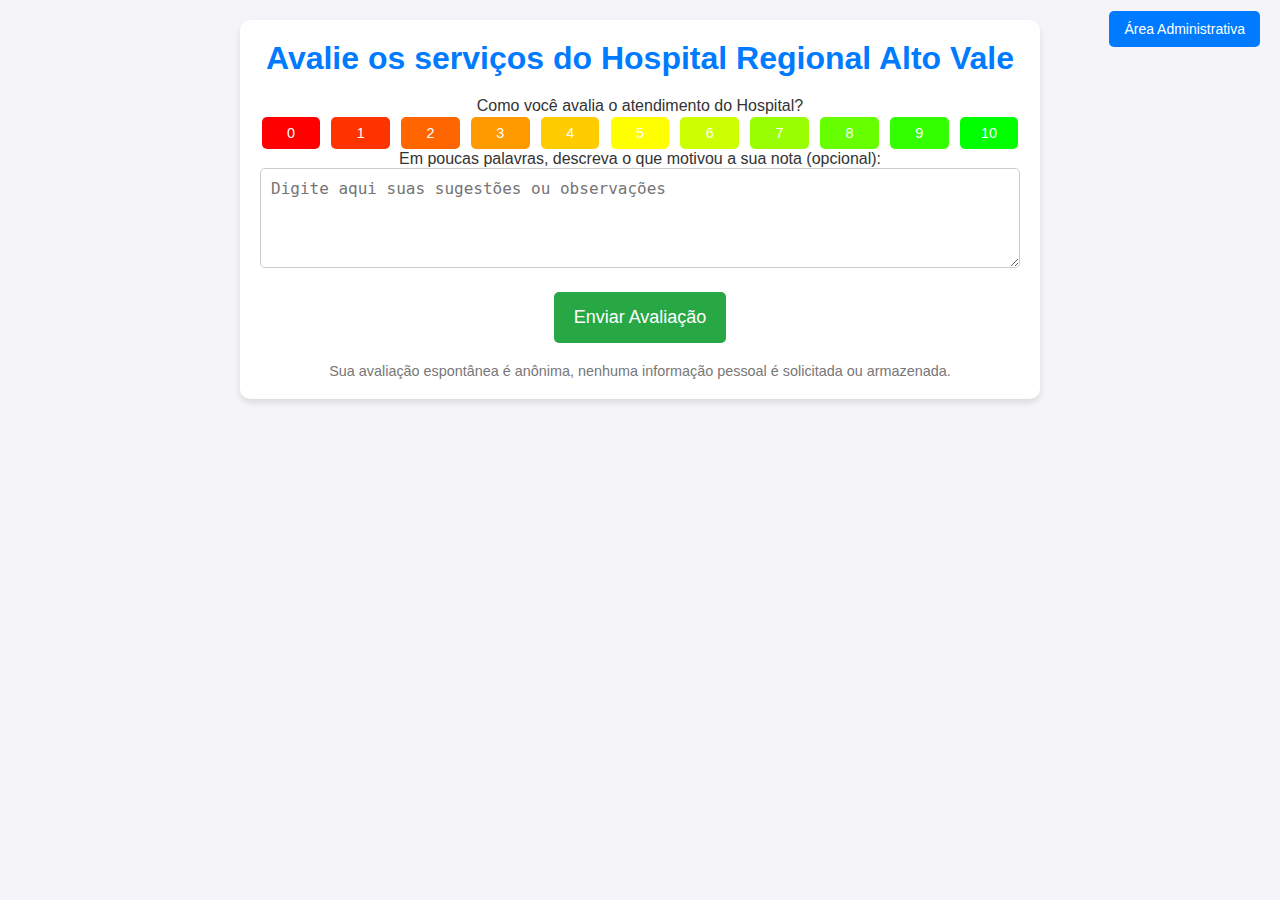
<file: frontend/index.html>
<!DOCTYPE html>
<html lang="pt-br">
<head>
    <meta charset="UTF-8">
    <meta name="viewport" content="width=device-width, initial-scale=1.0">
    <title>Avaliação de Serviços - HRAV</title>
    <link rel="stylesheet" href="style.css">
    <script src="funcoes.js" defer></script>
</head>
<body>
    <header>
        <div class="login-container">
            <a href="login.php" class="login-button">Área Administrativa</a>
        </div>
    </header>

    <main>
        <h1>Avalie os serviços do Hospital Regional Alto Vale</h1>
        
        <form id="avaliacao-form" action="agradecimento.html" method="POST">
            <div id="perguntas-container"></div>

            <label for="feedback">Em poucas palavras, descreva o que motivou a sua nota (opcional):</label>
            <textarea id="feedback" placeholder="Digite aqui suas sugestões ou observações"></textarea>
            
            <button type="submit">Enviar Avaliação</button>
        </form>

        <footer>
            <p>Sua avaliação espontânea é anônima, nenhuma informação pessoal é solicitada ou armazenada.</p>
        </footer>
    </main>
</body>
</html>
</file>
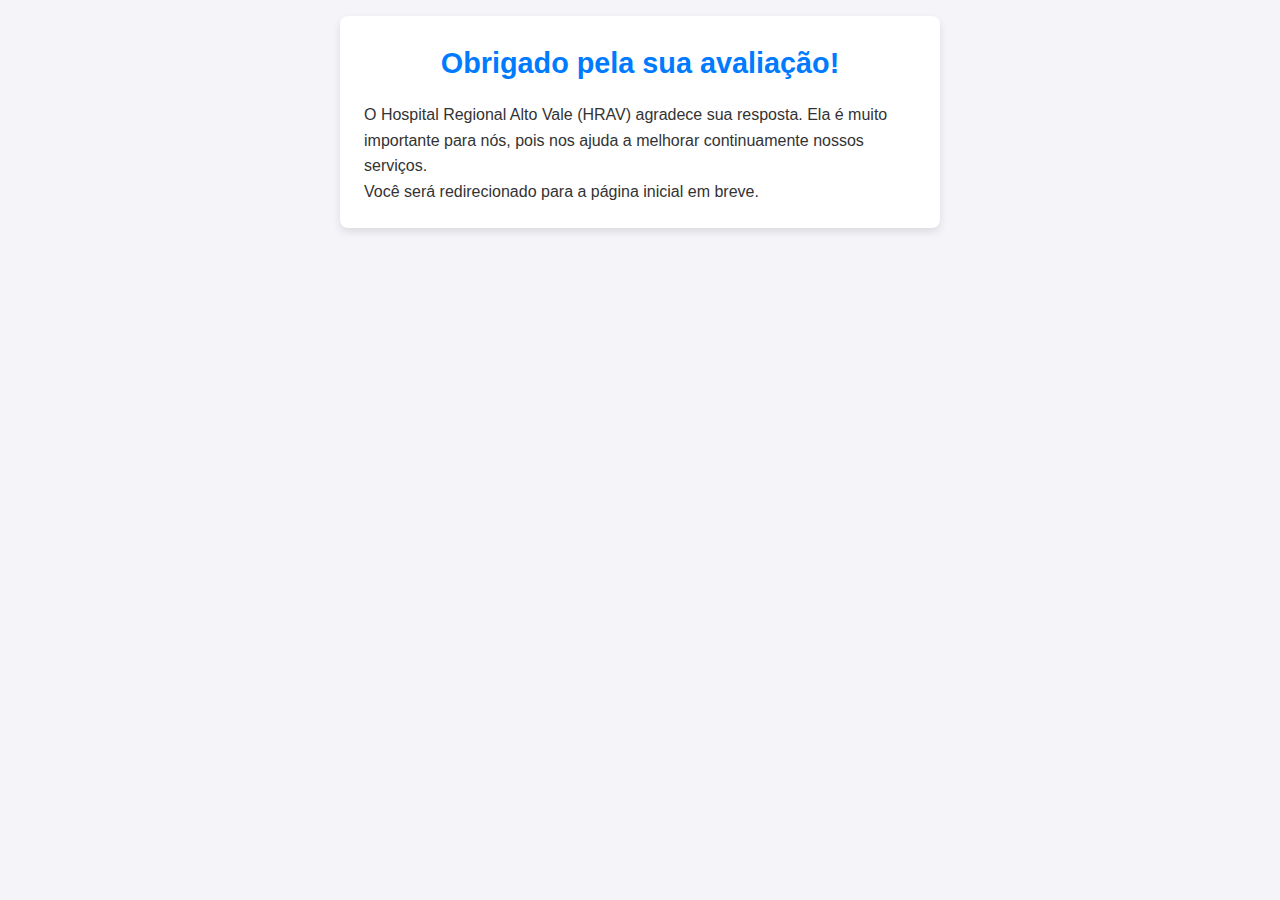
<file: agradecimento.html>
<!DOCTYPE html>
<html lang="pt-br">
<head>
    <meta charset="UTF-8">
    <meta name="viewport" content="width=device-width, initial-scale=1.0">
    <title>Agradecimento</title>
    <link rel="stylesheet" href="style.css">
    <script>
        setTimeout(() => {
            window.location.href = "index.html";
        }, 4000);
    </script>
</head>
<body>
    <main>
        <h1>Obrigado pela sua avaliação!</h1>
        <p>O Hospital Regional Alto Vale (HRAV) agradece sua resposta. Ela é muito importante para nós, pois nos ajuda a melhorar continuamente nossos serviços.</p>
        <p>Você será redirecionado para a página inicial em breve.</p>
    </main>
</body>
</html>
</file>
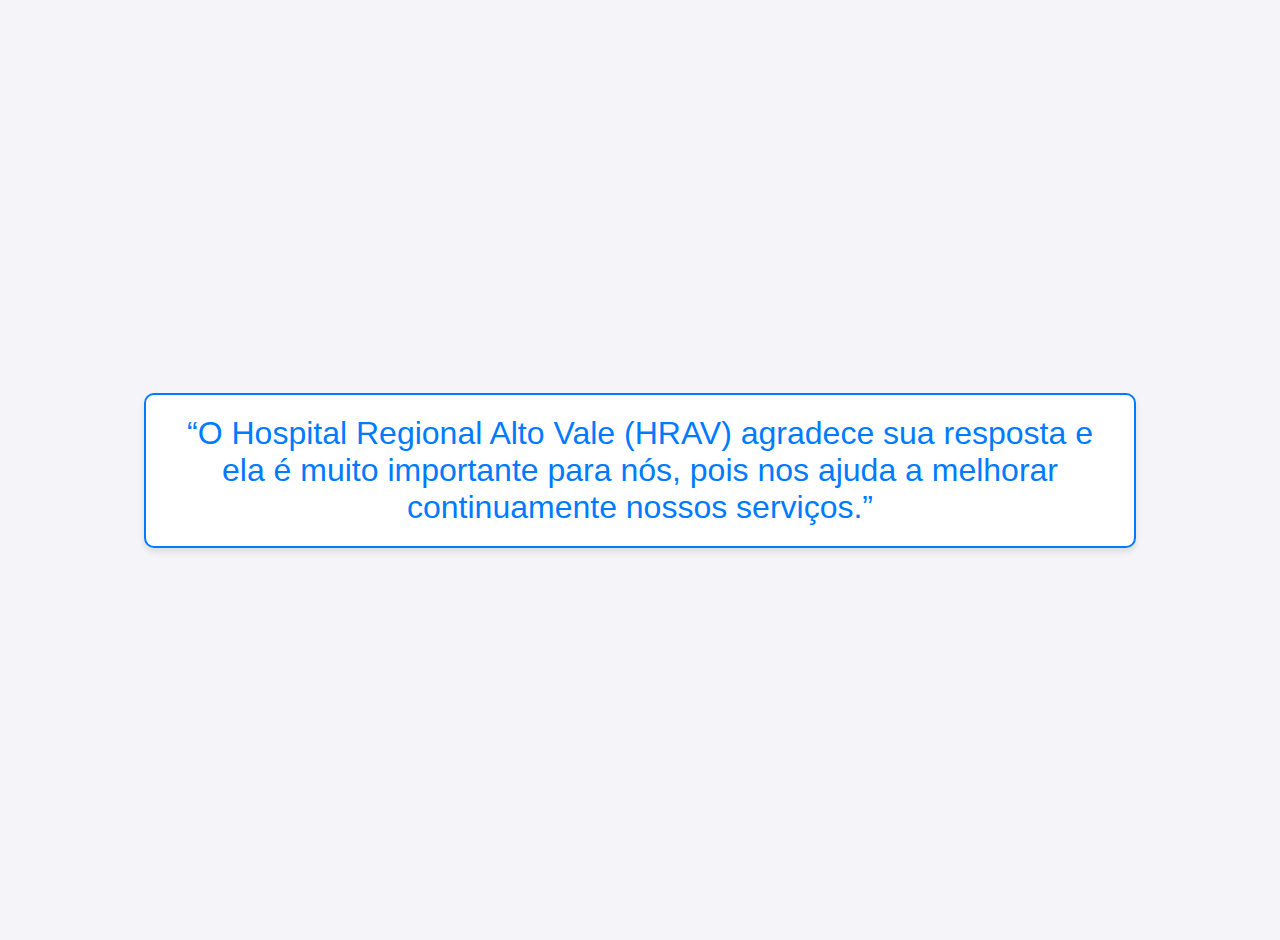
<file: frontend/agradecimento.html>
<!DOCTYPE html>
<html lang="pt-br">
<head>
    <meta charset="UTF-8">
    <meta name="viewport" content="width=device-width, initial-scale=1.0">
    <link rel="stylesheet" href="style.css">
    <title>Agradecimento</title>
    <script>
        setTimeout(() => {
            window.location.href = "index.html";
        }, 5000);
    </script>
</head>
<body>
    <div class="caixa-agradecimento">
        <h1>“O Hospital Regional Alto Vale (HRAV) agradece sua resposta e ela é muito importante para nós, pois nos ajuda a melhorar continuamente nossos serviços.”</h1>
    </div>
</body>
</html>
</file>
<file: frontend/style.css>
* {
    margin: 0;
    padding: 0;
    box-sizing: border-box;
}

body {
    font-family: Arial, sans-serif;
    background-color: #f4f4f9;
    color: #333;
    padding: 20px;
    text-align: center;
}

main {
    max-width: 800px;
    margin: 0 auto;
    background-color: white;
    padding: 20px;
    border-radius: 10px;
    box-shadow: 0 4px 6px rgba(0, 0, 0, 0.1);
}

h1 {
    color: #007BFF;
    margin-bottom: 20px;
}

textarea {
    width: 100%;
    height: 100px;
    padding: 10px;
    border-radius: 5px;
    font-size: 16px;
    margin-bottom: 20px;
    border: 1px solid #ccc;
}

button {
    background-color: #28a745;
    color: white;
    padding: 15px 20px;
    border: none;
    border-radius: 5px;
    font-size: 18px;
    cursor: pointer;
    transition: background-color 0.3s;
}

button:hover {
    background-color: #218838;
}

footer {
    margin-top: 20px;
    font-size: 0.9rem;
    color: #777;
}

.login-container {
    position: absolute;
    top: 20px;
    right: 20px;
}

.login-button {
    background-color: #007BFF;
    color: white;
    padding: 10px 15px;
    border: none;
    border-radius: 5px;
    font-size: 14px;
    text-decoration: none;
    transition: background-color 0.3s;
}

.login-button:hover {
    background-color: #0056b3;
}

.escala-container {
    display: flex;
    align-items: center;
    justify-content: space-between;
    gap: 0.5rem;
    flex-wrap: wrap;
}

.escala-container label {
    display: block;
    text-align: center;
    font-size: 0.9rem;
    color: white;
    padding: 0.5rem;
    border-radius: 5px;
    cursor: pointer;
    flex: 1;
    margin: 0.1rem;
    text-align: center;
    transition: background-color 0.3s, opacity 0.2s;
}

.escala-container input {
    display: none;
}

.escala-container label:hover {
    opacity: 0.8;
}

.escala-container input:checked + label {
    opacity: 1;
    filter: brightness(85%);
}

.escala-0 { background-color: #FF0000; }
.escala-1 { background-color: #FF3300; }
.escala-2 { background-color: #FF6600; }
.escala-3 { background-color: #FF9900; }
.escala-4 { background-color: #FFCC00; }
.escala-5 { background-color: #FFFF00; }
.escala-6 { background-color: #CCFF00; }
.escala-7 { background-color: #99FF00; }
.escala-8 { background-color: #66FF00; }
.escala-9 { background-color: #33FF00; }
.escala-10 { background-color: #00FF00; }

@media (max-width: 768px) {
    body {
        padding: 10px;
    }

    main {
        padding: 15px;
    }

    button {
        font-size: 16px;
        padding: 12px 16px;
    }
}

.caixa-agradecimento {
    display: flex;
    justify-content: center;
    align-items: center;
    height: 100vh;
    background-color: #f4f4f9;
}

.caixa-agradecimento h1 {
    font-family: 'ARIAL', cursive;
    font-size: 2rem;
    font-weight: normal;
    text-align: center;
    background-color: #fff;
    padding: 20px;
    border-radius: 10px;
    border: 2px solid #007BFF;
    box-shadow: 0 4px 6px rgba(0, 0, 0, 0.1);
    color: #007BFF;
    max-width: 80%;
    margin: 0 auto;
}

@media (max-width: 768px) {
    .caixa-agradecimento h1 {
        font-size: 1.5rem;
    }
}
</file>
<file: style.css>
* {
    margin: 0;
    padding: 0;
    box-sizing: border-box;
}

body {
    font-family: Arial, sans-serif;
    line-height: 1.6;
    background-color: #f4f4f9;
    color: #333;
    padding: 1rem;
}

main {
    max-width: 600px;
    margin: 0 auto;
    background: white;
    padding: 1.5rem;
    border-radius: 8px;
    box-shadow: 0 4px 8px rgba(0, 0, 0, 0.1);
}

h1 {
    font-size: 1.8rem;
    margin-bottom: 1rem;
    text-align: center;
    color: #007BFF;
}

form {
    display: flex;
    flex-direction: column;
    gap: 1.5rem;
}

label {
    font-weight: bold;
    margin-bottom: 0.5rem;
}

textarea {
    width: 100%;
    height: 100px;
    padding: 0.5rem;
    border: 1px solid #ccc;
    border-radius: 5px;
    font-size: 1rem;
    resize: none;
}

button {
    background-color: #28a745;
    color: white;
    padding: 0.75rem;
    border: none;
    border-radius: 5px;
    font-size: 1.2rem;
    cursor: pointer;
}

button:hover {
    background-color: #218838;
}

footer {
    margin-top: 2rem;
    font-size: 0.9rem;
    text-align: center;
    color: #555;
}

.escala-container {
    display: flex;
    align-items: center;
    justify-content: space-between;
    gap: 0.5rem;
    flex-wrap: wrap;
}

.escala-container label {
    display: block;
    text-align: center;
    font-size: 0.9rem;
    color: white;
    padding: 0.5rem;
    border-radius: 5px;
    cursor: pointer;
    flex: 1;
    margin: 0.1rem;
    text-align: center;
}

.escala-container input {
    display: none;
}

.escala-container label:hover,
.escala-container input:checked + label {
    opacity: 0.8;
}

.escala-0 { background-color: #FF0000; }
.escala-1 { background-color: #FF3300; }
.escala-2 { background-color: #FF6600; }
.escala-3 { background-color: #FF9900; }
.escala-4 { background-color: #FFCC00; }
.escala-5 { background-color: #FFFF00; }
.escala-6 { background-color: #CCFF00; }
.escala-7 { background-color: #99FF00; }
.escala-8 { background-color: #66FF00; }
.escala-9 { background-color: #33FF00; }
.escala-10 { background-color: #00FF00; }

@media (max-width: 768px) {
    body {
        padding: 0.5rem;
    }

    h1 {
        font-size: 1.5rem;
    }

    main {
        padding: 1rem;
    }

    button {
        font-size: 1rem;
        padding: 0.5rem;
    }

    .escala-container label {
        font-size: 0.8rem;
        padding: 0.4rem;
    }
}

@media (max-width: 480px) {
    h1 {
        font-size: 1.3rem;
    }

    textarea {
        height: 80px;
    }

    button {
        font-size: 0.9rem;
    }

    .escala-container {
        gap: 0.2rem;
    }

    .escala-container label {
        font-size: 0.7rem;
        padding: 0.3rem;
    }
}
</file>
